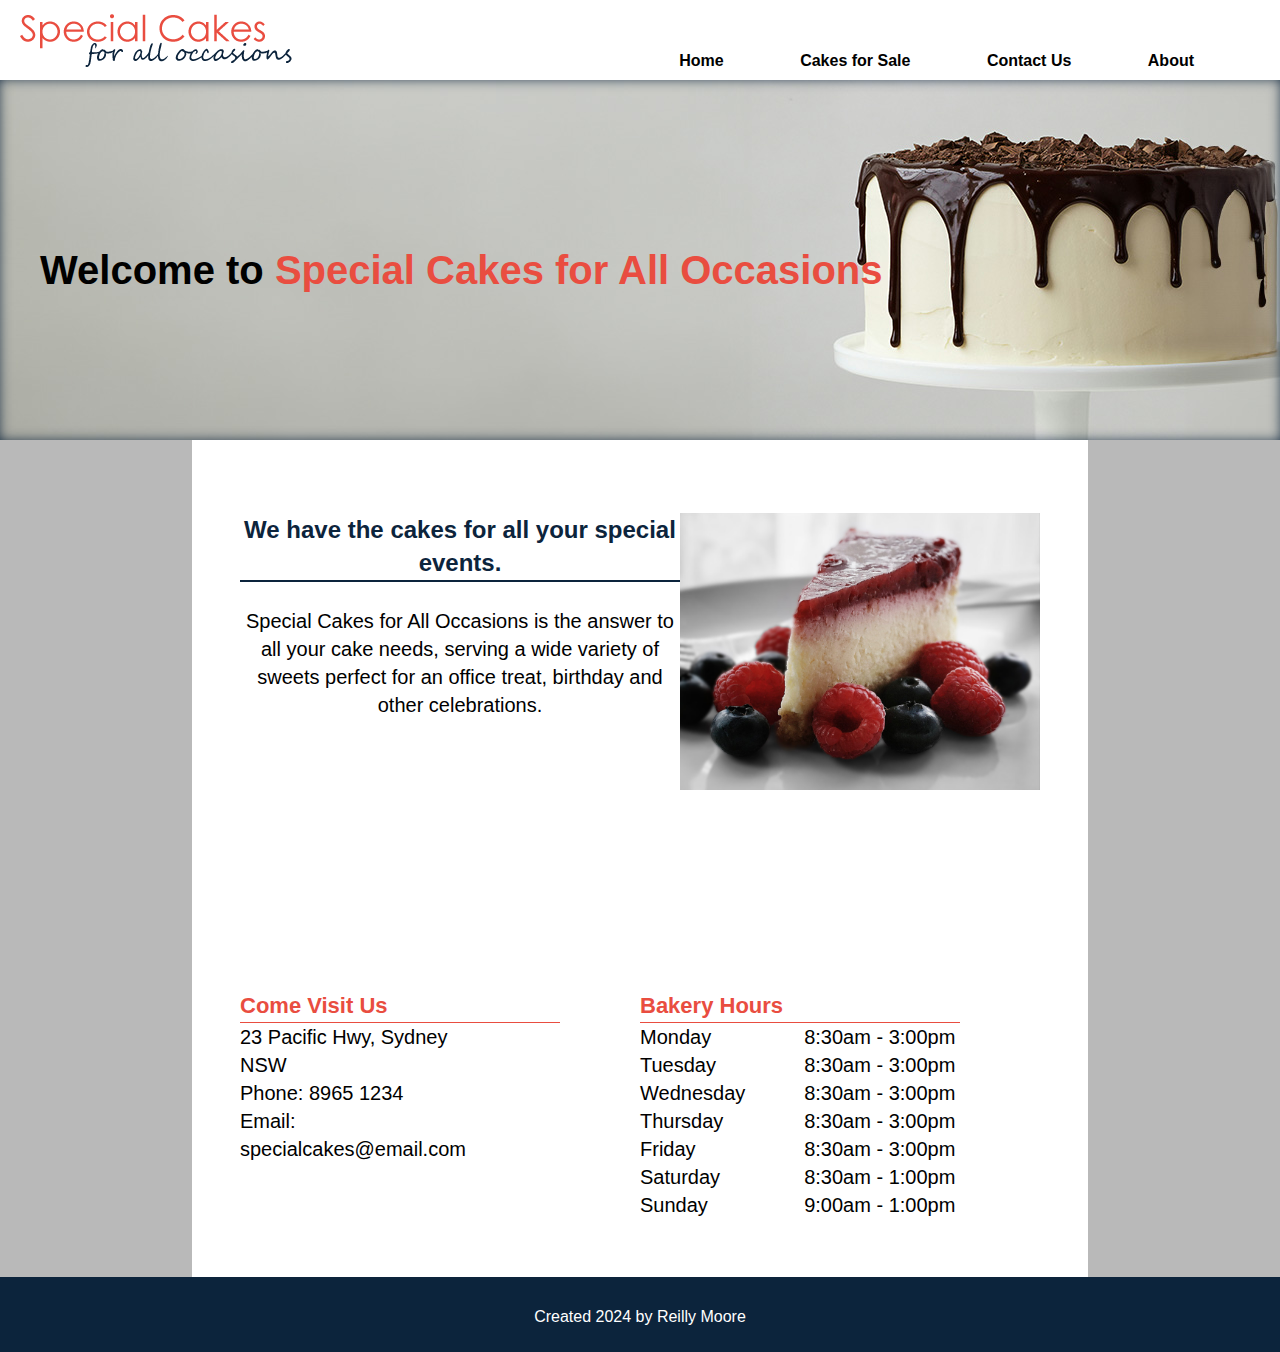
<file: index.html>
<!doctype html>
<html lang="en">
<head>
<meta charset="utf-8">
<title>Homepage</title>
<link href="css/reset.css" rel="stylesheet" type="text/css">
<link href="css/styles.css" rel="stylesheet" type="text/css">
</head>

<body>
<header id="page-header">
    <div id="page-header-container"> <a href="index.html"><img src="images/logo.png" width="298" height="71" alt="company logo"/></a>
          <nav id="page-menu">
            <ul>
              <li><a href="index.html">Home</a></li>
              <li><a href="cakes-for-sale.html">Cakes for Sale</a></li>
              <li><a href="contact-us.html">Contact Us</a></li>
              <li><a href="about.html">About</a></li>
              </ul>
            </nav>
        </div>
	  	<div id="page-banner-container">
		  <h1> Welcome to <strong>Special Cakes for All Occasions</strong></h1>
		</div>
</header>
	<main>
		<section class="typography">
<div id="sub-heading">
  <img src="images/cheesecake975.jpg" width="975" height="750" alt="a slice of cheesecake"/>
  <h2>We have the cakes for all your special events. </h2>
<p>Special Cakes for All Occasions is the answer to all your cake needs, serving a wide variety of sweets perfect for an office treat, birthday and other celebrations.</p>
</div>
<hr class="gap">
<hr class="gap">
<hr class="clear">
<div class="column" id="main-contact">
	  <h3>Come Visit Us</h3>
	    		<p>23 Pacific Hwy, Sydney NSW</p>
	   			<p>Phone: 8965 1234</p>
	   			<p>Email: specialcakes@email.com</p>
      		</div>
	  		<div class="column" id="main-hours">
	    		<h3>Bakery Hours</h3>
	    		<table width="100%%" border="0">
	    		  <tbody>
	    		    <tr>
	    		      <td>Monday</td>
	    		      <td>8:30am - 3:00pm</td>
    		        </tr>
	    		    <tr>
	    		      <td>Tuesday</td>
	    		      <td>8:30am - 3:00pm</td>
    		        </tr>
	    		    <tr>
	    		      <td>Wednesday</td>
	    		      <td>8:30am - 3:00pm</td>
    		        </tr>
	    		    <tr>
	    		      <td>Thursday</td>
	    		      <td>8:30am - 3:00pm</td>
    		        </tr>
	    		    <tr>
	    		      <td>Friday</td>
	    		      <td>8:30am - 3:00pm</td>
    		        </tr>
	    		    <tr>
	    		      <td>Saturday</td>
	    		      <td>8:30am - 1:00pm</td>
    		        </tr>
	    		    <tr>
	    		      <td>Sunday</td>
	    		      <td>9:00am - 1:00pm</td>
    		        </tr>
    		      </tbody>
    		  </table>
			</div>
	  		<hr class="clear">
		</section>
</main>
<footer id="page-footer">
  <p>Created 2024 by Reilly Moore</p>
</footer>
</body>
</html>
</file>
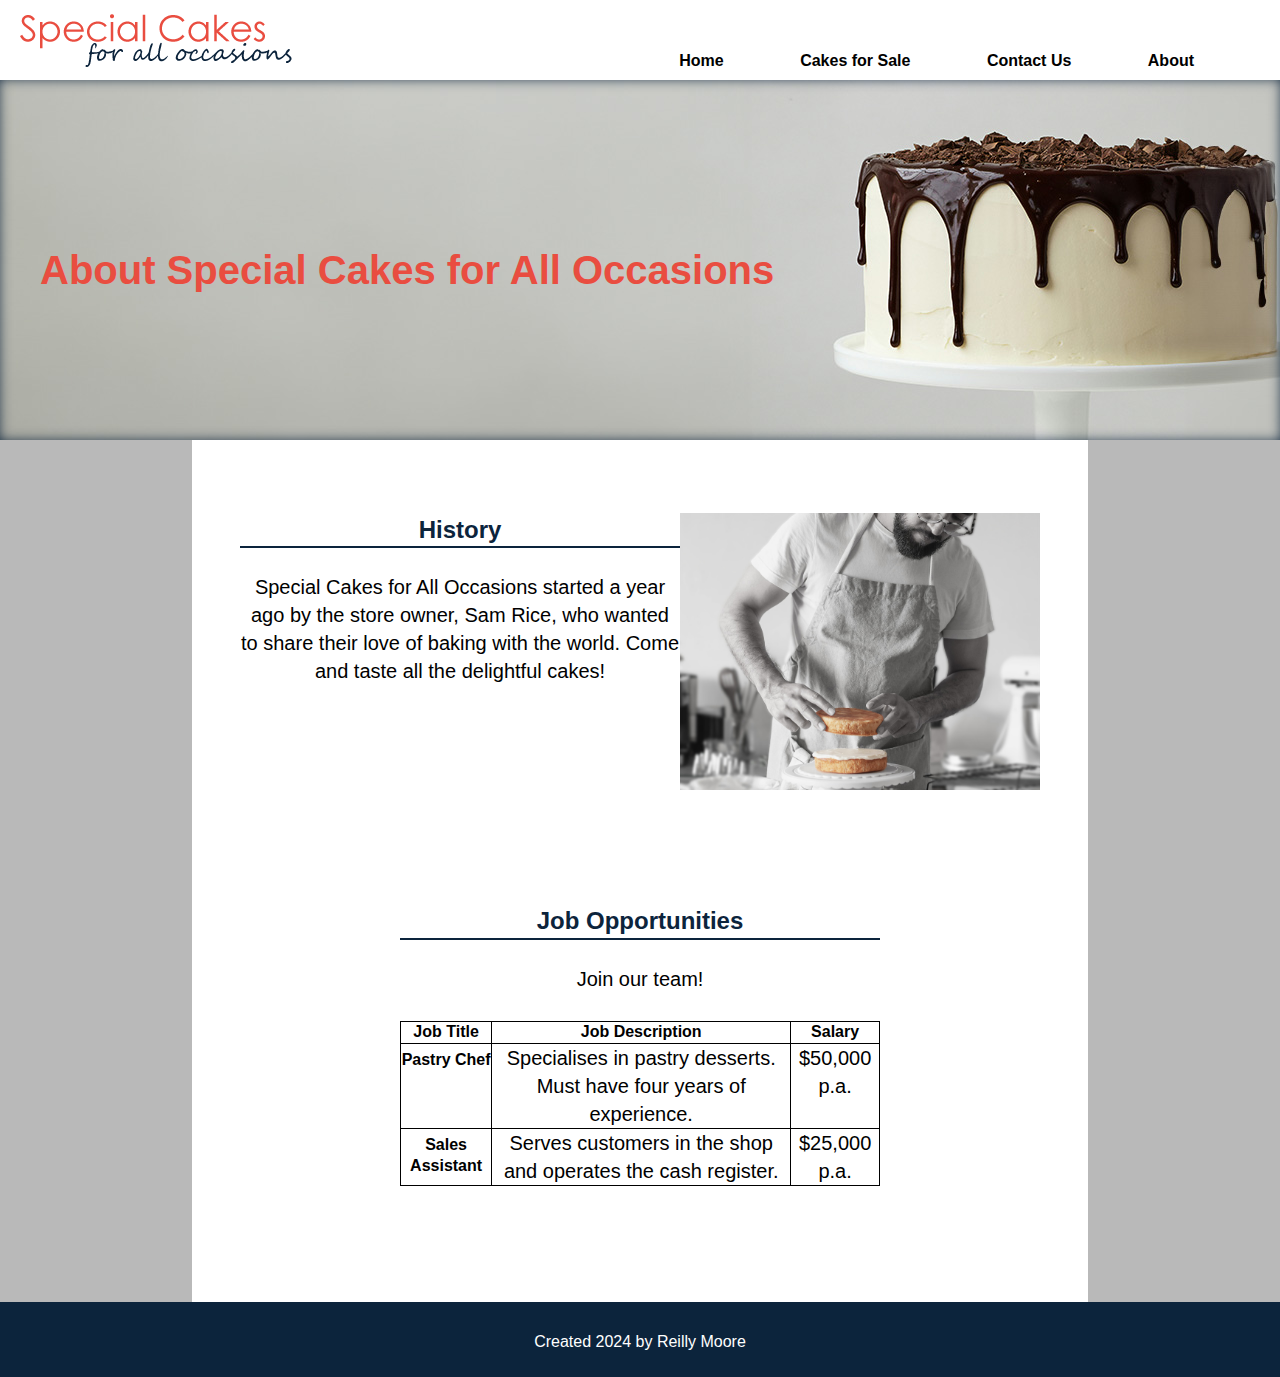
<file: about.html>
<!doctype html>
<html>
<head>
<meta charset="utf-8">
<title>Homepage</title>
<link href="css/reset.css" rel="stylesheet" type="text/css">
<link href="css/styles.css" rel="stylesheet" type="text/css">
</head>

<body>
<header id="page-header">
    <div id="page-header-container"><a href="index.html"><img src="images/logo.png" width="298" height="71" alt="company logo"/></a>
          <nav id="page-menu">
            <ul>
              <li><a href="index.html">Home</a></li>
              <li><a href="cakes-for-sale.html">Cakes for Sale</a></li>
              <li><a href="contact-us.html">Contact Us</a></li>
              <li><a href="about.html">About</a></li>
              </ul>
            </nav>
        </div>
	  	<div id="page-banner-container">
		  <h1><strong>About Special Cakes for All Occasions</strong></h1>
</div>
	</header>
	<main>
	  <section class="typography">
<div id="sub-heading">
<img src="images/baker975.jpg" width="975" height="750" alt="baker assembling cake"/>
<h2>History </h2>
  <p>Special Cakes for All Occasions started a year ago by the store owner, Sam Rice, who wanted to share their love of baking with the world. Come and taste all the delightful cakes!</p>
</div>
<hr class="gap">
		<h2>Job Opportunities</h2>
<p>Join our team!</p>
	    <p>&nbsp;</p>
<table width="100%%" border="1" id="table">
      <tbody>
        <tr>
          <th scope="col">Job Title</th>
          <th scope="col">Job Description</th>
          <th scope="col">Salary</th>
        </tr>
        <tr>
          <th scope="row">Pastry Chef</th>
          <td>Specialises in pastry desserts. Must have four years of experience.</td>
          <td>$50,000 p.a.</td>
        </tr>
        <tr>
          <th scope="row">Sales Assistant</th>
          <td>Serves customers in the shop and operates the cash register.</td>
          <td>$25,000 p.a.</td>
        </tr>
      </tbody>
      </table>
<hr class="gap">
</section>
</main>
	<footer id="page-footer">
	  <p>Created 2024 by Reilly Moore</p>
</footer>
</body>
</html>
</file>
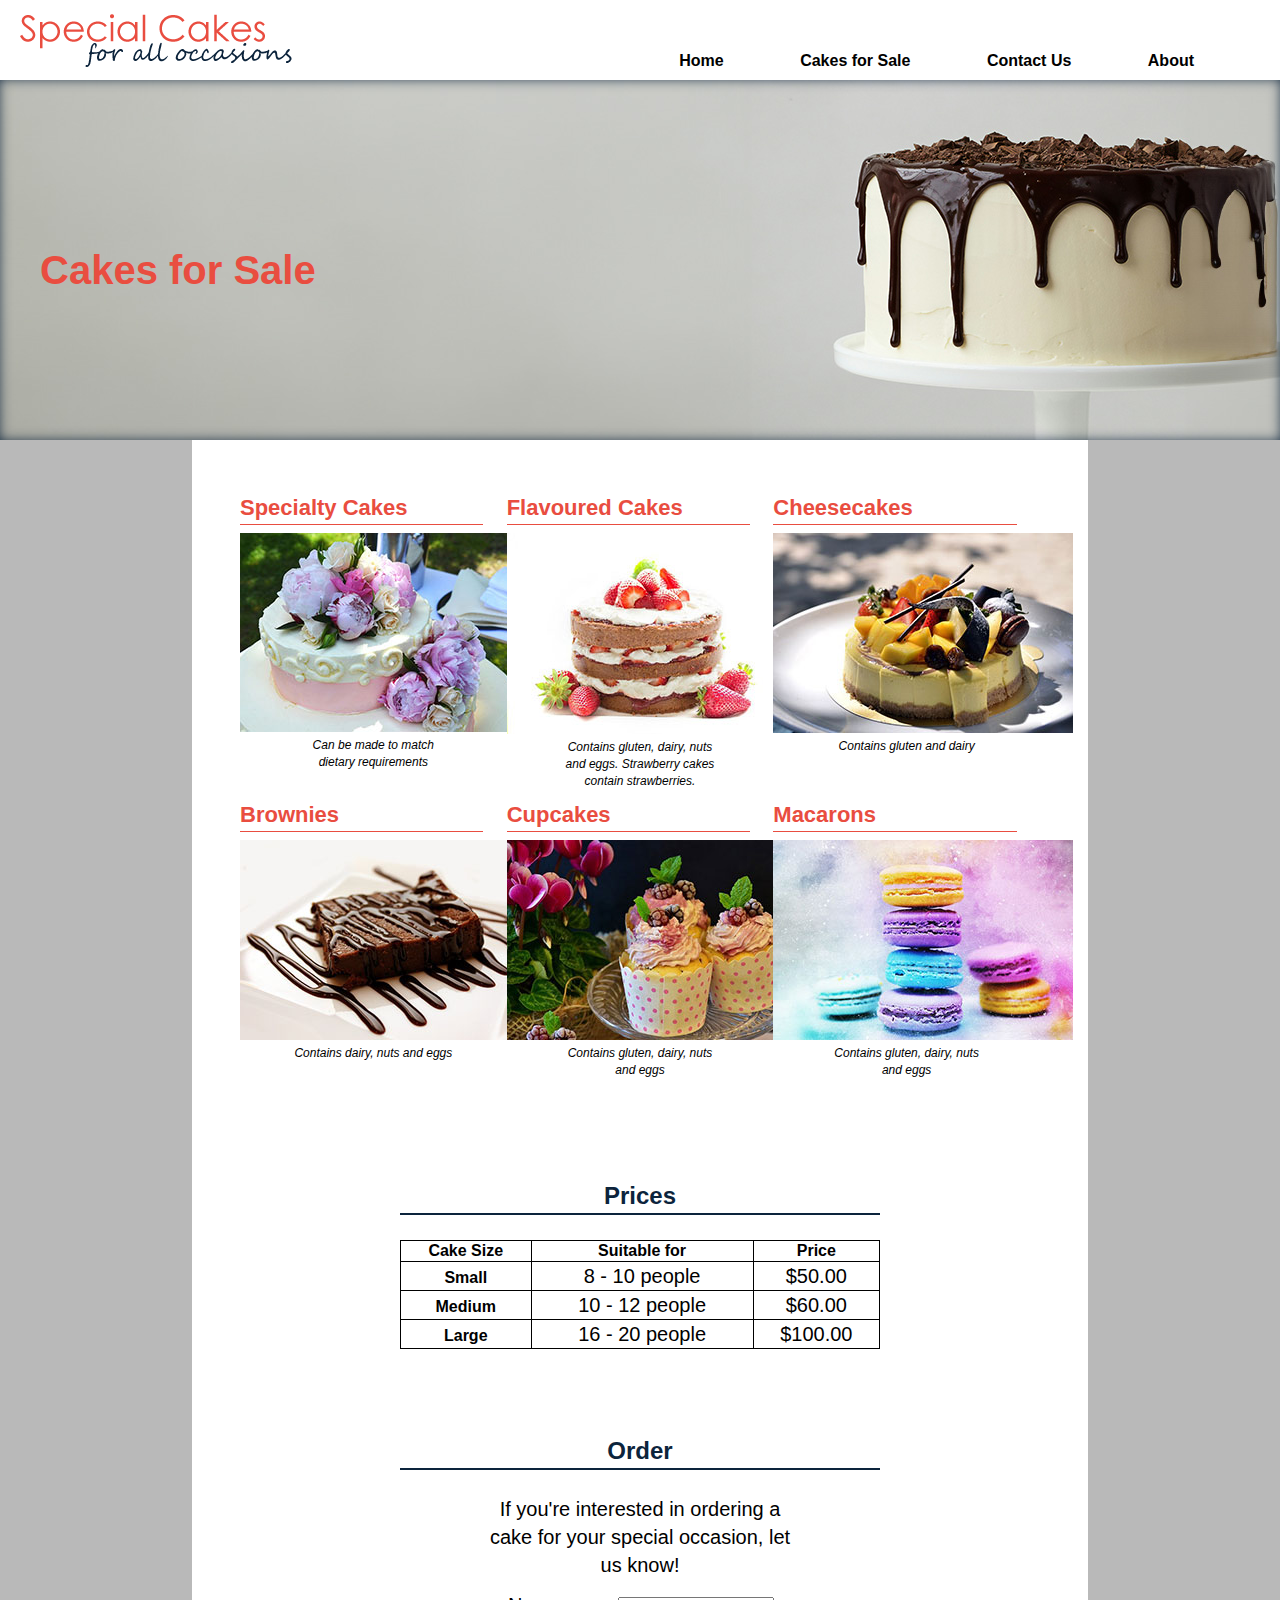
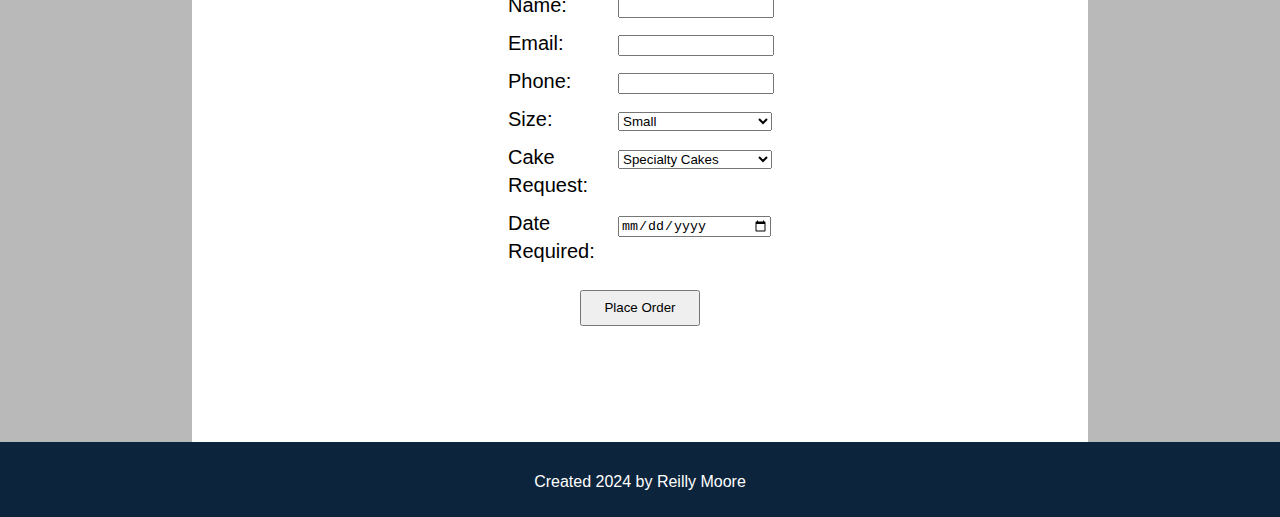
<file: cakes-for-sale.html>
<!doctype html>
<html>
<head>
<meta charset="utf-8">
<title>Homepage</title>
<link href="css/reset.css" rel="stylesheet" type="text/css">
<link href="css/styles.css" rel="stylesheet" type="text/css">
</head>

<body>
<header id="page-header">
    <div id="page-header-container"><a href="index.html"><img src="images/logo.png" width="298" height="71" alt="company logo"/></a>
          <nav id="page-menu">
            <ul>
              <li><a href="index.html">Home</a></li>
              <li><a href="cakes-for-sale.html">Cakes for Sale</a></li>
              <li><a href="contact-us.html">Contact Us</a></li>
              <li><a href="about.html">About</a></li>
              </ul>
            </nav>
        </div>
	  	<div id="page-banner-container">
		  <h1><strong>Cakes for Sale</strong></h1>
</div>
	</header>
	<main>
	  <section class="typography">
	    <section class="gallery">
	      <div class="one">
	        <div class="item">
	          <h3>Specialty Cakes</h3>
            	<a href="images/large/specialOccasion900.jpg" target="_blank"><img src="images/small/specialOccasion300.jpg" width="300" height="199" alt="photo of cake"></a>
				<p>Can be made to match dietary requirements</p>
			  </div>
	        <div class="item">
	          <h3>Flavoured Cakes</h3>
            	<a href="images/large/strawberryCake640.jpg" target="_blank"><img src="images/small/strawberryCake300.jpg" width="300" height="201" alt="photo of cake"></a>
				<p>Contains gluten, dairy, nuts and eggs. Strawberry cakes contain strawberries.</p>
			</div>
	        <div class="item">
				<h3>Cheesecakes</h3>
				<a href="images/large/cheeseCake640.jpg" target="_blank"><img src="images/small/cheeseCake300.jpg" width="300" height="200" alt="photo of cheesecake"></a>
				<p>Contains gluten and dairy </p>
			</div>
          </div>
	      <hr class="clear">
	      <div class="two">
	        <div class="item">
	          <h3>Brownies</h3>
	          <a href="images/large/brownie640.jpg" target="_blank"><img src="images/small/brownie300.jpg" width="300" height="200" alt="photo of brownies"></a>
			  <p>Contains dairy, nuts and eggs</p>
			</div>
	        <div class="item">
	          <h3>Cupcakes</h3>
	          <a href="images/large/cupcake640.jpg" target="_blank"><img src="images/small/cupcake300.jpg" width="300" height="200" alt="photo of cupcakes"></a>
			  <p>Contains gluten, dairy, nuts and eggs</p>
			</div>
	        <div class="item">
	          <h3>Macarons</h3>
	          <a href="images/large/macaron640.jpg" target="_blank"><img src="images/small/macaron300.jpg" width="300" height="200" alt="photo of macarons"></a>
			  <p>Contains gluten, dairy, nuts and eggs</p>
			</div>
          </div>
	      <hr class="clear">
        </section>
	    <hr class="gap">
<h2>Prices</h2>
	    <table width="100%%" border="1" id="table">
	      <tbody>
	        <tr>
	          <th scope="col">Cake Size</th>
	          <th scope="col">Suitable for</th>
	          <th scope="col">Price</th>
            </tr>
	        <tr>
	          <th scope="row">Small</th>
	          <td>8 - 10 people</td>
	          <td>$50.00</td>
            </tr>
	        <tr>
	          <th scope="row">Medium</th>
	          <td>10 - 12 people</td>
	          <td>$60.00</td>
            </tr>
	        <tr>
	          <th scope="row">Large</th>
	          <td>16 - 20 people</td>
	          <td>$100.00</td>
            </tr>
          </tbody>
        </table>
	    <hr class="gap">
<h2>Order</h2>
		<p id="order-form-paragraph">If you're interested in ordering a cake for your special occasion, let us know!</p>
	    <form action="mailto:specialcakes@email.com" id="order-form">
	      <table width="100%" border="0">
	        <tbody>
	          <tr>
	            <td><label for="name">Name:</label></td>
	            <td><input type="text" id="name" name="name"></td>
              </tr>
	          <tr>
	            <td><label for="email">Email:</label></td>
	            <td><input type="email" id="email" name="email"></td>
              </tr>
	          <tr>
	            <td><label for="phone">Phone:</label></td>
	            <td><input type="tel" id="phone" name="phone"></td>
              </tr>
				<tr>
	            <td><label for="size">Size:</label></td>
	            <td><select name="size" id="size">
	              <option>Small</option>
	              <option>Medium</option>
	              <option>Large</option>
	              </select></td>
              </tr>
	          <tr>
	            <td><label for="cake">Cake Request:</label></td>
	            <td><select name="cake" id="cake" width="">
	              <option>Specialty Cakes</option>
	              <option>Flavoured Cakes</option>
	              <option>Cheesecakes</option>
	              <option>Brownies</option>
	              <option>Cupcakes</option>
	              <option>Macarons</option>
	              </select></td>
              </tr>
				
	          <tr>
	            <td><label for="date">Date Required:</label></td>
	            <td><input type="date" id="date" name="date"></td>
              </tr>
            </tbody>
          </table>
	      <input type="submit" name="submit" id="submit" value="Place Order">
</form>
	    <hr class="gap">
      </section>
</main>
	<footer id="page-footer">
	  <p>Created 2024 by Reilly Moore</p>
</footer>
</body>
</html>
</file>
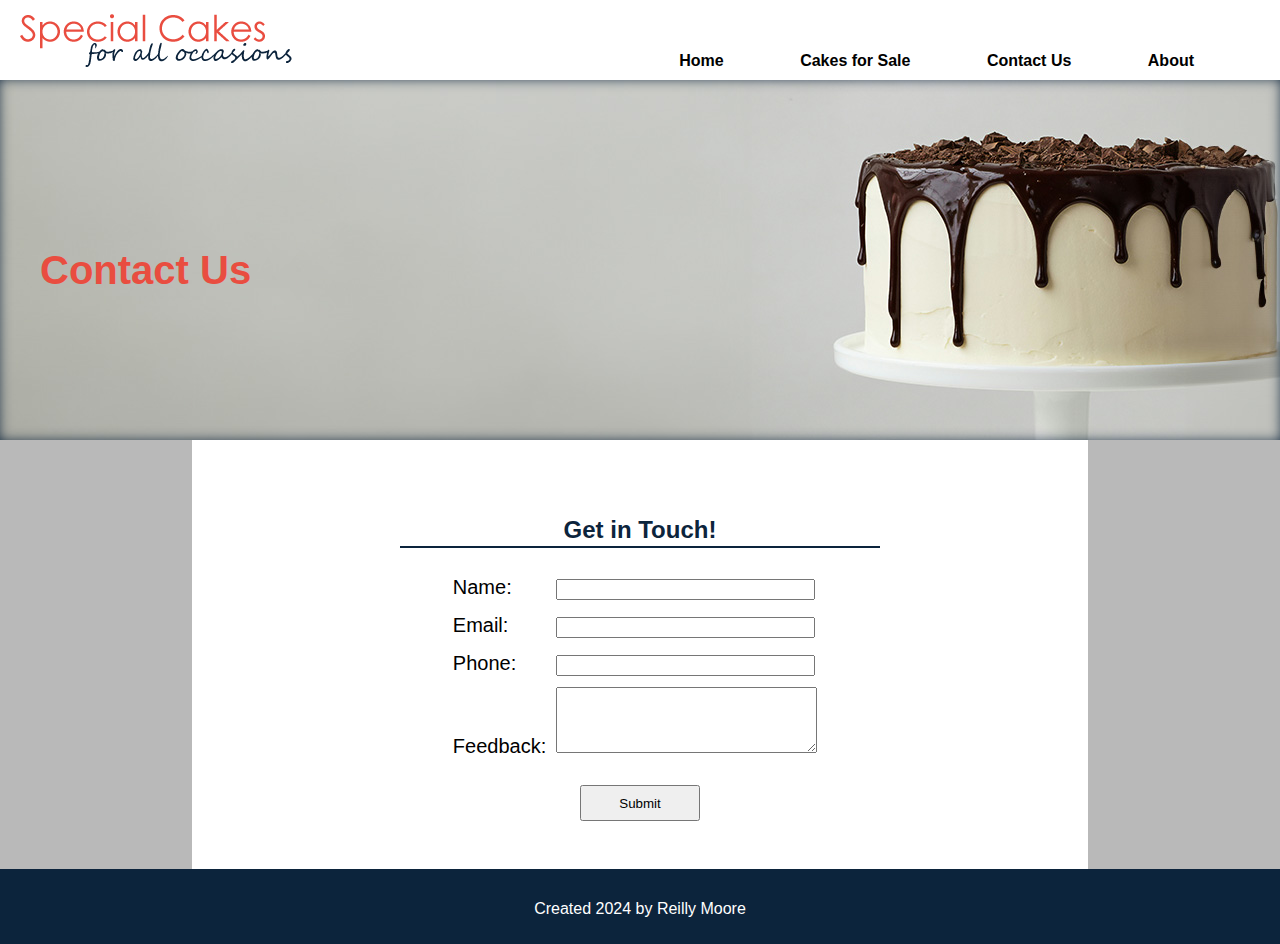
<file: contact-us.html>
<!doctype html>
<html>
<head>
<meta charset="utf-8">
<title>Homepage</title>
<link href="css/reset.css" rel="stylesheet" type="text/css">
<link href="css/styles.css" rel="stylesheet" type="text/css">
</head>

<body>
<header id="page-header">
    <div id="page-header-container"><a href="index.html"><img src="images/logo.png" width="298" height="71" alt="company logo"/></a>
          <nav id="page-menu">
            <ul>
              <li><a href="index.html">Home</a></li>
              <li><a href="cakes-for-sale.html">Cakes for Sale</a></li>
              <li><a href="contact-us.html">Contact Us</a></li>
              <li><a href="about.html">About</a></li>
              </ul>
            </nav>
        </div>
	  	<div id="page-banner-container">
		  <h1><strong>Contact Us</strong></h1>
</div>
	</header>
	<main>
		<section class="typography">
		  <h2>Get in Touch!</h2>
		  <form action="mailto:specialcakes@email.com" class="contact-form" id="order-form" >
		    <table width="100%" border="0">
		      <tbody>
		        <tr>
		          <td><label for="name">Name:</label></td>
		          <td><input type="text" id="name" name="name"></td>
	            </tr>
		        <tr>
		          <td><label for="email">Email:</label></td>
		          <td><input type="email" id="email" name="email"></td>
	            </tr>
		        <tr>
		          <td><label for="phone">Phone:</label></td>
		          <td><input type="tel" id="phone" name="phone"></td>
	            </tr>
				<tr>
		          <td><label for="feedback">Feedback:</label></td>
		          <td><textarea id="feedback" name="feedback" rows="4" cols="30"></textarea></td>
	            </tr>
	          </tbody>
	        </table>
		    <input type="submit" name="submit" id="submit" value="Submit">
	      </form>
			
		</section>
    </main>
	<footer id="page-footer">
	  <p>Created 2024 by Reilly Moore</p>
	</footer>
</body>
</html>
</file>
<file: css/styles.css>
@charset "utf-8";
/* CSS Document */
body {
    font-size: 1em;
    line-height: 1.3em;
    font-family: Arial;
}
/* classes */
.burntred {
	color: #E94D40;
}
.navyblue {
	color: #0C243C;
}
.specialcakesfont {
	font-family: Arial, sans-serif;
}
.floatleft {
    float: left;
}
.floatright {
    float: right;
}
.clearboth {
    clear: both;
}

#page-header {
}
#page-header-container {
    position: relative;
    -webkit-box-shadow: 0px 0px;
    box-shadow: 0px 0px;
}
#page-header-container img  {
    margin-top: 3px;
    margin-left: 10px;


}

#page-menu {
    display: inline;
    float: none;
    clear: none;
    position: absolute;
    right: 50px;
    bottom: 8px;
}

#page-menu ul {
    display: inline;

}
#page-menu ul li {
    display: inline;
}
#page-menu ul li a {
    text-decoration: none;
    padding-top: 8px;
    padding-right: 36px;
    padding-left: 36px;
    padding-bottom: 9px;
    color: #000000;
    font-weight: bold;
}
#page-menu ul li a:hover {
    background-color: #E94D40;
    color: #FFFFFF;
}
#page-banner-container {
    background-image: url(../images/page-banner1400.jpg);
    background-size: cover;
    height: 360px;
    position: relative;
    -webkit-box-shadow: inset 0px 0 13px -2px #0C243C;
    box-shadow: inset 0px 0 13px -2px #0C243C;
}
#page-banner-container h1 {
    position: absolute;
    top: 50%;
    left: 40px;
    font-size: 2.5em;



}
#page-banner-container h1 strong {
    color: #E94D40;
}
#page-footer {
    height: 75px;
    background-color: #0C243C;
}
#page-footer p {
    color: #FFFFFF;
    text-align: center;
    padding-top: 30px;
}
body main {
    background-color: rgba(185,185,185,1.00);
}
.typography {
    max-width: 70vw;
    margin-left: auto;
    margin-right: auto;
    padding-top: 48px;
    padding-right: 48px;
    padding-left: 48px;
    padding-bottom: 48px;
    background-color: rgba(255,255,255,1.00);
    -webkit-box-sizing: border-box;
    -moz-box-sizing: border-box;
    box-sizing: border-box;
}
.typography  p {
    font-size: 20px;
    line-height: 1.4;
    text-align: center;
    width: 60%;
    margin-left: auto;
    margin-right: auto;
}
.typography  h2 {
    font-size: 24px;
    line-height: 1.4;
    border-top-color: #0C243C;
    border-top-style: solid;
    border-bottom: 2px solid #0C243C;
    width: 60%;
    margin-top: 25px;
    margin-left: auto;
    margin-right: auto;
    margin-bottom: 25px;
    text-align: center;
    color: #0C243C;
}



.typography  h3 {
    font-size: 22px;
    line-height: 1.4;
    color: #E94D40;
    border-bottom: 1px solid #E94D40;
    width: 80%;
}
#sub-heading  {
    margin-left: 0px;
    padding-bottom: 134px;
}
#sub-heading p {
    margin-left: 0px;
}
#sub-heading img {
    width: 360px;
    height: auto;
    float: right;
    padding-right: 0px;
}
#sub-heading h2  {
    text-align: center;
    margin-left: 0px;
}
#main-contact p  {
    text-align: left;
    margin-left: 0px;


}


.column  {
    width: 50%;
    float: left;
}


.typography tbody tr td {
    font-size: 20px;
    line-height: 1.4;
    text-align: left;
}
.column {
}
.clear {
    visibility: hidden;
    clear: both;



}
#sub-heading {
}
#sub-heading {
}
.gallery {
    margin-right: auto;
    margin-left: auto;
    padding-bottom: 5px;
    padding-top: 5px;



}
.gallery .one .item {
    width: 33.3333%;
    float: left;
}
.gallery .two .item {
    width: 33.333%;
    float: left;
}


.column-third {
}




.item h3 {
    margin-bottom: 8px;
    width: 91.3%;
    max-width: 300px;
}
#table {
    border: 1px solid #000000;
    width: 60%;
    margin-left: auto;
    margin-right: auto;
}
#table th {
    border: 1px solid #000000;
}
#table td {
    text-align: center;
    border: 1px solid #000000;
}
#order-form-paragraph {
    max-width: 40%;
    margin-top: 0px;
    margin-bottom: 12px;

}
#order-form  {
    margin-left: auto;
    margin-right: auto;
    text-align: center;
}

#order-form table {
    width: 33%;
    margin-left: auto;
    margin-right: auto;
}

#order-form table td {
    padding-bottom: 10px;
    text-align: left;
}
#order-form input {
    width: 96%;
}
#order-form #cake {
    width: 100%;
}

#order-form #size {
    width: 100%;
}
#order-form #submit  {
    width: 15%;
    height: 36px;
    margin-top: 15px;
}
.gap {
    visibility: hidden;
    padding-top: 25px;
    padding-bottom: 25px;
}
.contact-form  {
    margin-left: auto;
    margin-right: auto;
    text-align: center;
}
.contact-form td {
    padding-right: 10px;
}
.item p {
    font-style: italic;
    font-size: 12px;
}
</file>
